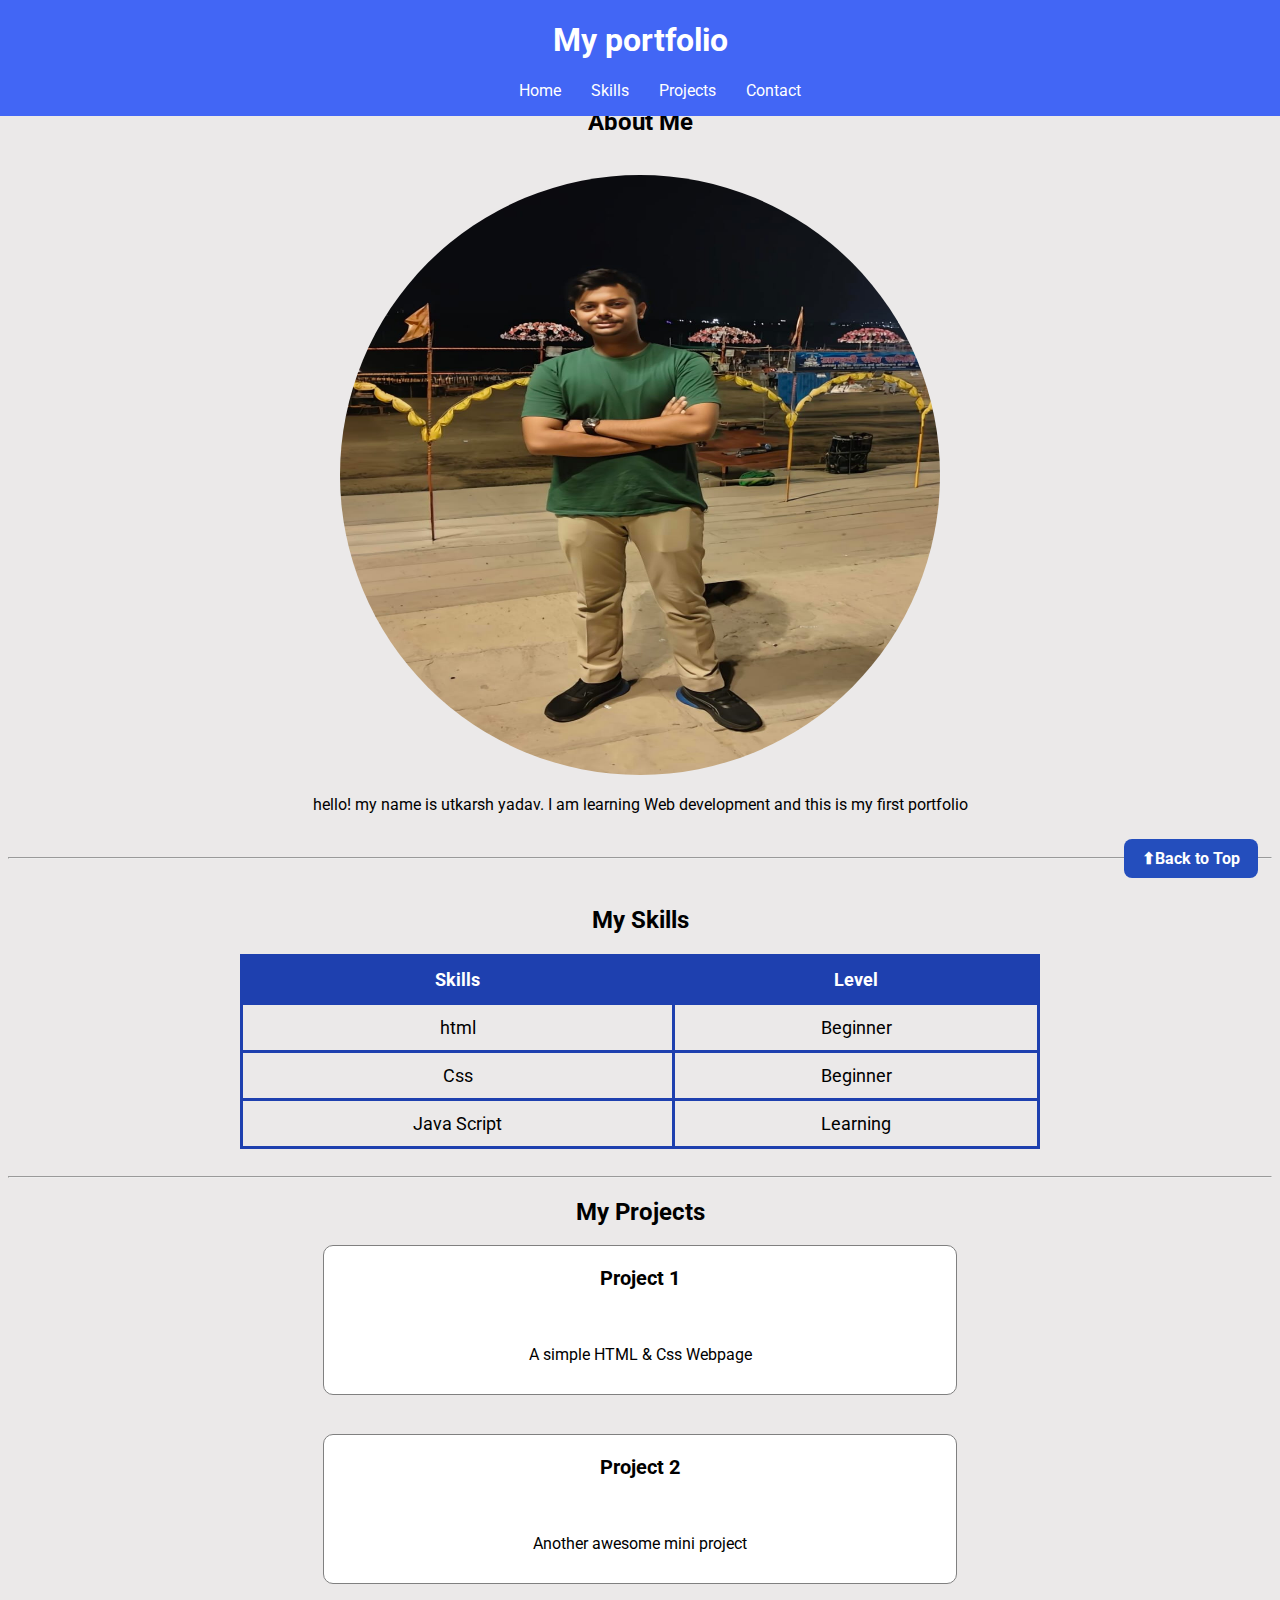
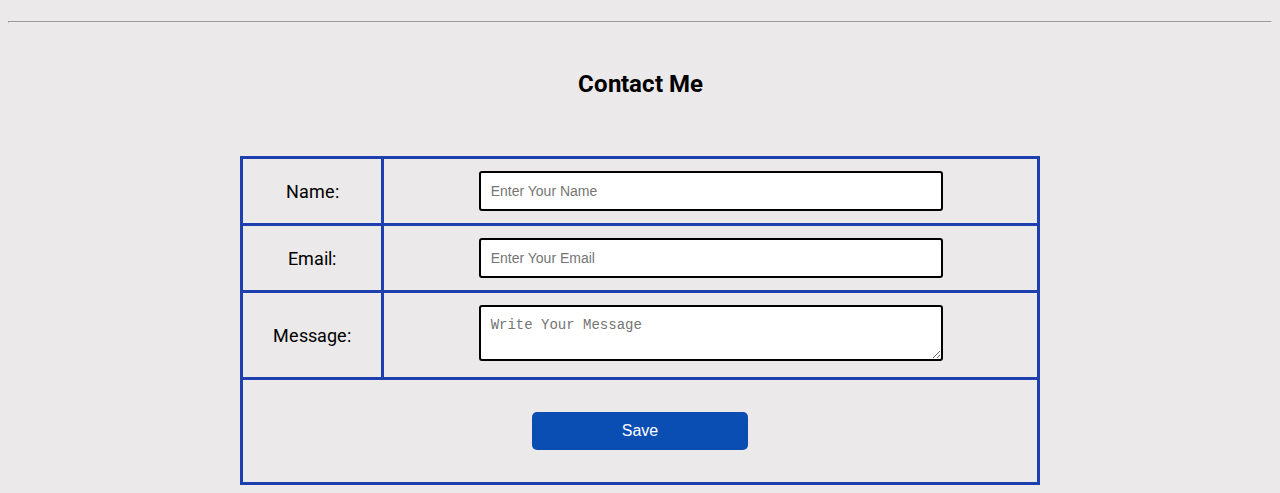
<file: Lab 2/index.html>
<!DOCTYPE html>
<html lang="en">
<head>
    <meta charset="UTF-8">
    <meta name="viewport" content="width=device-width, initial-scale=1.0">
    <title>Document</title>
    <link rel="stylesheet" href="style.css">
    <link href="https://fonts.googleapis.com/css2?family=Monoton&family=Montserrat:ital,wght@0,100..900;1,100..900&family=Roboto:ital,wght@0,100..900;1,100..900&display=swap" rel="stylesheet">

</head>
<body>
    
    <nav>
        <div id="head"><h1>My portfolio</h1></div>
        <ul>
          <li><a href="#home">Home</a></li>
          <li><a href="#skills">Skills</a></li>
          <li><a href="#projects">Projects</a></li>
          <li><a href="#contact">Contact</a></li>
        </ul>
      </nav>
      
    <main>
        <h2 >About Me</h2>
        <br>
        <img src="profile_photo.jpg" alt="My profile photo">
        <p>hello! my name is utkarsh yadav. I am learning Web development and this is my first portfolio</p>
        <br>

    <hr><br>

        <h2> My Skills</h2>

        <table>

    <thead>
          <th>Skills</th>
          <th>Level</th> 
    </thead>

    <tr>
        <td >html</td>
        <td>Beginner</td>
    </tr>

    <tr>
        <td>Css</td>
        <td>Beginner</td>
    </tr>

    <tr>
        
        <td>Java Script</td>
        <td>Learning</td>

    </tr>

    </table>
    
</main>

    <br><hr>

    
    <h2> My Projects</h2>

<div class="Project1"> 
            <p class="Heading" > Project 1 </p>

        <br>
            <p class="Content">A simple HTML & Css Webpage</p>
</div>
<br>
<div class="Project2"> 
    <p class="Heading"> Project 2 </p>
    
    <br>
    <p class="Content">Another awesome mini project </p>
</div>
      <br>

      <hr><br>
<Footer>
<h2>Contact Me</h2>
    
     
    <form>
    <table>
        <tr>
           <td> <label for="Name" >Name:</label></td>
           <td class="Box"> <input type="text" placeholder="Enter Your Name" id="Name" name="Name" required></td>
        </tr>

    <br>
        <tr>
            <td><label for="Email">Email:</label></td>
            <td class="Box"><input type="email" name="Email" id="Email" placeholder="Enter Your Email" required ></td>

        </tr>
    <br>
        <tr>
            <td> <label for="Message">Message:</label></td>
            <td class="Box"><textarea name="Message" id="Message" cols="50" rows="0" placeholder="Write Your Message" required></textarea></td>

        </tr>
       
            <tr>
                <td colspan="2"><button class="button">Save</button></td>
            </tr>
      
    </table>
     </form>

</Footer>

<a  href="#top" class="back-to-top"> ⬆︎Back to Top </a>

</body>
</html>
</file>
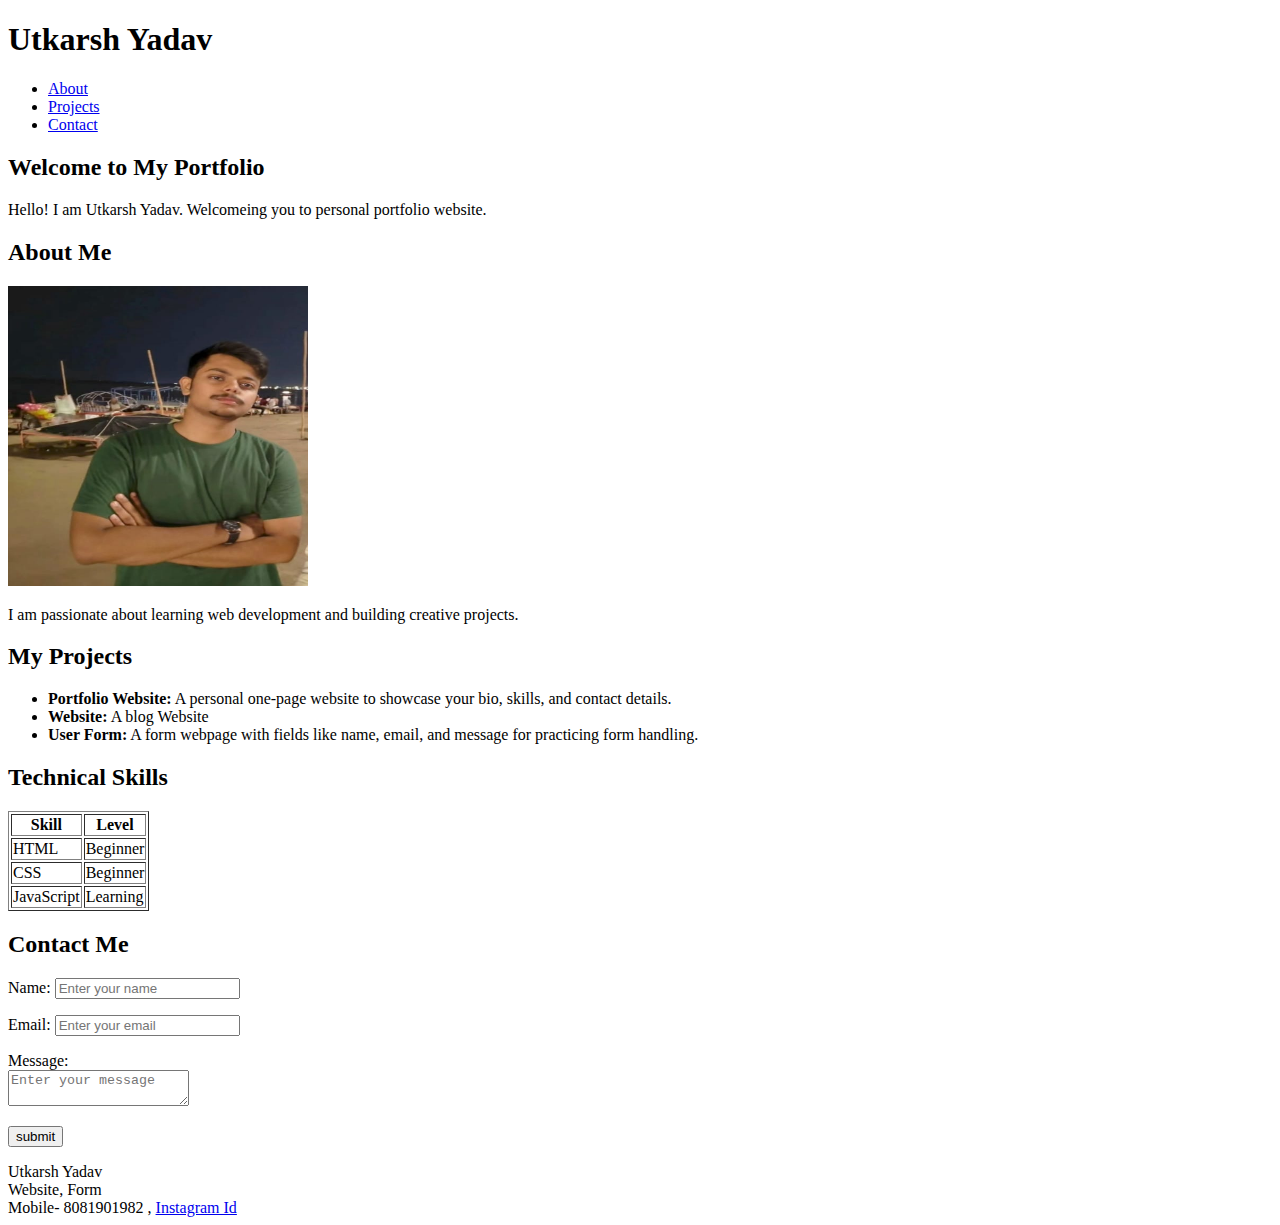
<file: Assignment-1/Assignment1.html>
<!DOCTYPE html>
<html lang="en">
<head>
    <meta charset="UTF-8">
    <meta name="viewport" content="width=device-width, initial-scale=1.0">
    <title>Document</title>
</head>
<body>
    <!DOCTYPE html>
<html lang="en">
<head>
  <meta charset="UTF-8">
  <title>Utkarsh Yadav - Portfolio</title>
</head>
<body>
  <h1> Utkarsh Yadav</h1>

<Nav>

  <ul>
    <li><a href="#about">About</a></li>
    <li><a href="#projects">Projects</a></li>
    <li><a href="#contact">Contact</a></li>
  </ul>

</Nav>

  <h2>Welcome to My Portfolio</h2>
  <p>Hello! I am Utkarsh Yadav. Welcomeing you to personal portfolio website.</p>

  <h2>About Me</h2>
  <img src="utkarsh.jpg" alt="Profile Picture" height="300" width="300">

  <p>I am passionate about learning web development and building creative projects.</p>

  <h2 >My Projects</h2>
  <ul>
    <li><b>Portfolio Website:</b> A personal one-page website to showcase your bio, skills, and contact details.</li>

    <li><b>Website:</b>
A blog Website
</li>
    
</li>
    <li><b>User Form:</b>
 A form webpage with fields like name, email, and message for practicing form handling.
</li>
  </ul>

  <h2>Technical Skills</h2>
  <table border="1">
    <tr>
      <th>Skill</th>
      <th>Level</th>
    </tr>
    <tr>
      <td>HTML</td>
      <td>Beginner</td>
    </tr>
    <tr>
      <td>CSS</td>
      <td>Beginner</td>
    </tr>
    <tr>
      <td>JavaScript</td>
      <td>Learning</td>
    </tr>
  </table>

  <h2 >Contact Me</h2>
  <form>
    <p>
      <label for="name">Name:</label>
      <input type="text" id="name" name="name" placeholder="Enter your name">
    </p>
    <p>
      <label for="email">Email:</label>
      <input type="email" id="email" name="email" placeholder="Enter your email">
    </p>
    <p>
      <label for="message">Message:</label>
<br>
      <textarea id="message" name="message" placeholder="Enter your message"></textarea>
    </p>
    <p>
      <Button> submit </Button>
    </p>
  </form>

  <div id="about"> Utkarsh Yadav</div>
  <div id="projects"> Website, Form</div>
  <div id="contact"> Mobile- 8081901982 , <a href="https://www.instagram.com/utkarsh._.629?igsh=MXd6Z2Q0em5iazN2bA=="> Instagram Id</a> <div>
</body>
</Html>
</body>
</html>
</file>
<file: Lab 2/style.css>
body{font-family: "Roboto", sans-serif;
    background-color:  rgba(233, 231, 231, 0.898);;
}

#head{
    font-family: "Roboto", sans-serif;
    
    text-align: center;
    color: white;
    

  

}

/* aligning links in centre */
nav{
    background-color: #4266f5 ;
    color: white;
    text-align: center;
    position: fixed;
    top: 0;
    width: 100%;
    left:0%;
  
}

 

nav li{
display: inline-block;
    list-style: none ;
    margin: 0px 13px;
}

nav a { 
    color: white;
    text-decoration: none; /* For removing the line under link */
}

/* For hover effect on link */
a:hover {
    background-color: #87a832; 
    font-size: 20px;
    
  }

 /*  To Circle The image */ 
 img {      

   border-radius: 100%;
   height: 600px;
   width: 600px; 

   
  } 
  /* to aliign all the content in centre*/ 

  main { padding-top: 80px; 
    text-align: center;
  }

  
/* For width and font size */


  table {
    border-collapse: collapse;                /*To join all the border line */            
    width: 800px;
    text-align: center;
    font-size: 18px;
    margin: 0px auto;

  }
  
  th, td {
    border: 3px solid #1e40af;
    padding: 12px;
  }
  
  th {
    background-color: #1e40af; 
    color: white;
  }
  
  .Project1{
   
    text-align: center;
    border: 1px solid grey ;
    border-radius: 10px;
    width: 50%; 
  margin: 10px auto; 
    background-color: white;

    
   
    
  }

  h2{ text-align: center;}

  .Project2{
   
    text-align: center;
    border: 1px solid grey ;
    border-radius: 10px;
    width: 50%; 
  margin: 10px auto; 

    background-color:white;

  }
  .Heading{
     font-size: 20px; 
    font-weight: bold; 
    margin-top: 20px;

  }
  
  .Content{
    margin-bottom:30px;
  }


input[type="text"],
input[type="email"],

textarea {
  width: 70%;              

  /* box-sizing: border-box;    */

  padding: 10px;
  border: 2px solid black;
  border-radius: 3px;
  font-size: 14px;

}

    .button {
        display: block;  
        background-color: #0a4db3;     
        color: white;                 
        border: none;                  
        border-radius: 5px;           
        padding: 10px 90px;          
        font-size: 16px;              
        margin: 20px auto;             
    }
    .back-to-top{
        position:fixed;
        right:22px;
        bottom:22px;
        background:#244ebd;
        color:#fff;
        text-decoration:none;
        border:none;
        border-radius:8px;
        padding:10px 18px;
        font-weight:700;
      }
</file>
